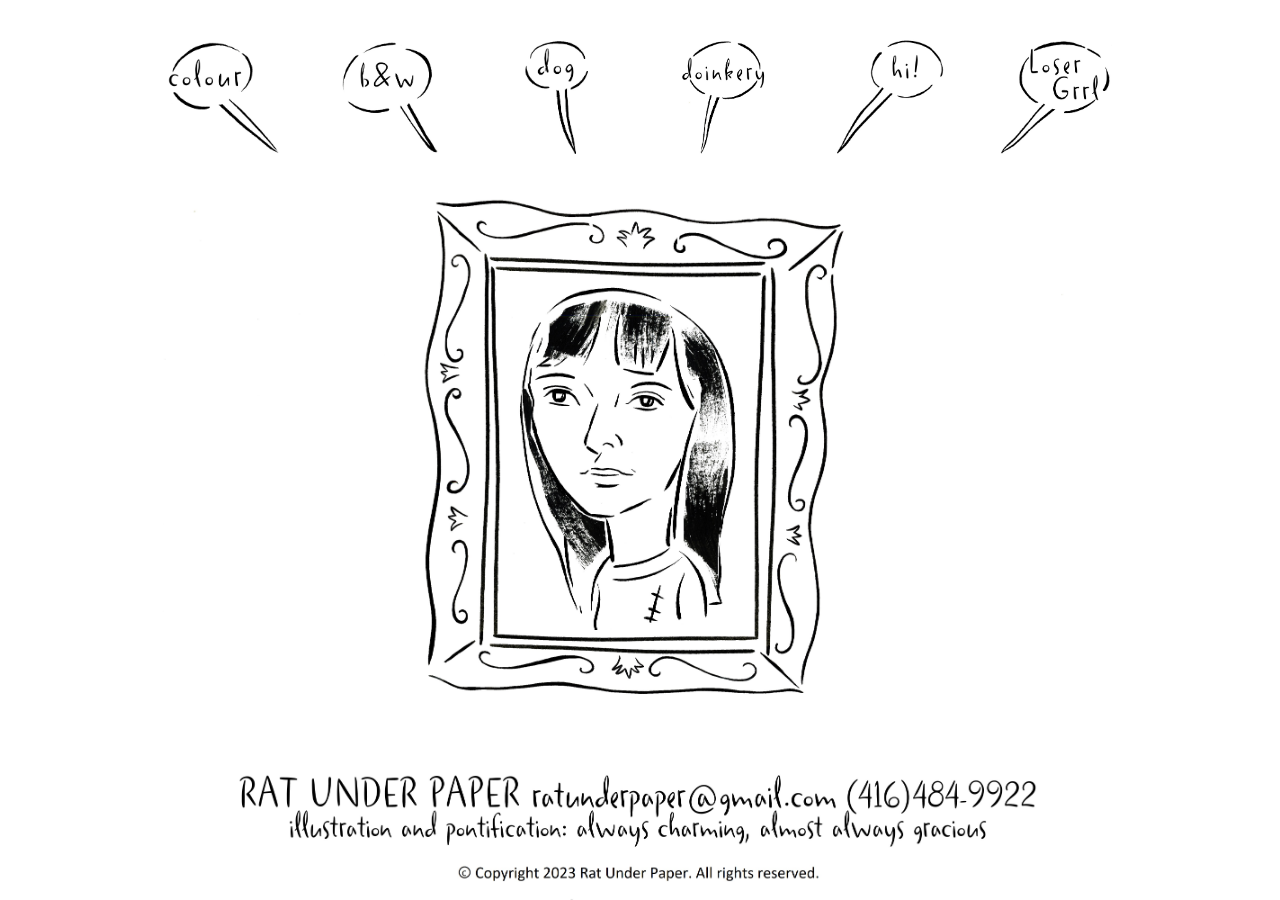
<file: index.html>
<!DOCTYPE html>
<html lang="en">

<head>
    <meta charset="UTF-8">
    <meta name="viewport" content="width=device-width, initial-scale=1.0">
    <meta name="description" content="Professional design and illustration">
    <meta name="keywords" content="Graphic Design, Illustration Services, Business Branding, Corporate Graphics, 
              Custom Illustrations, Design Solutions, Professional Artwork, Digital Design, Print Design, Brand Illustration">
    <title>Rat Under Paper</title>
    <style>
        body {
            margin: 0;
            padding: 0;
            cursor: default;
            background-image: url("images/Lower splash full.jpg");
            background-repeat: no-repeat;
            background-size: contain;
            background-position: center;
            display: flex;
            flex-direction: column;
            min-height: 100vh;
        }

        #container {
            flex: 1;
            display: flex;
            flex-direction: column;
            align-items: center;
            justify-content: space-between;
        }

        #links-container {
            display: flex;
            align-items: center;
            justify-content: center;
            margin-top: 20px;
        }

        .link {
            display: flex;
            align-items: center;
            justify-content: center;
            width: 15%x;
            height: 8vw;
            margin: 2vw;
        }

        .link img {
            width: 9vw;
            height: 9vw;
            object-fit: contain;
        }

        a {
            cursor: pointer;
        }

        footer {
            text-align: center;
        }

    </style>
</head>

<body>
    <div id="container">
        <nav id="links-container">
            <a class="link" href="link_colour.html"><img src="images/1 colour.jpg" alt="Colour"></a>
            <a class="link" href="link_bw.html"><img src="images/2 bw.jpg" alt="Black and White"></a>
            <a class="link" href="link_dog.html"><img src="images/3 dog.jpg" alt="Dog"></a>
            <a class="link" href="link_doinkery.html"><img src="images/4 doinkery.jpg" alt="Doinkery"></a>
            <a class="link" href="link_hi.html"><img src="images/5 hi.jpg" alt="Hi"></a>
            <a class="link" href="link_losergirl.html"><img src="images/6 Loser.jpg" alt="Loser Girl"></a>
        </nav>
        <footer>
            <!-- <p>&copy; 2023 Rat Under Paper. All rights reserved.</p> -->
        </footer>
    </div>
</body>

</html>
</file>
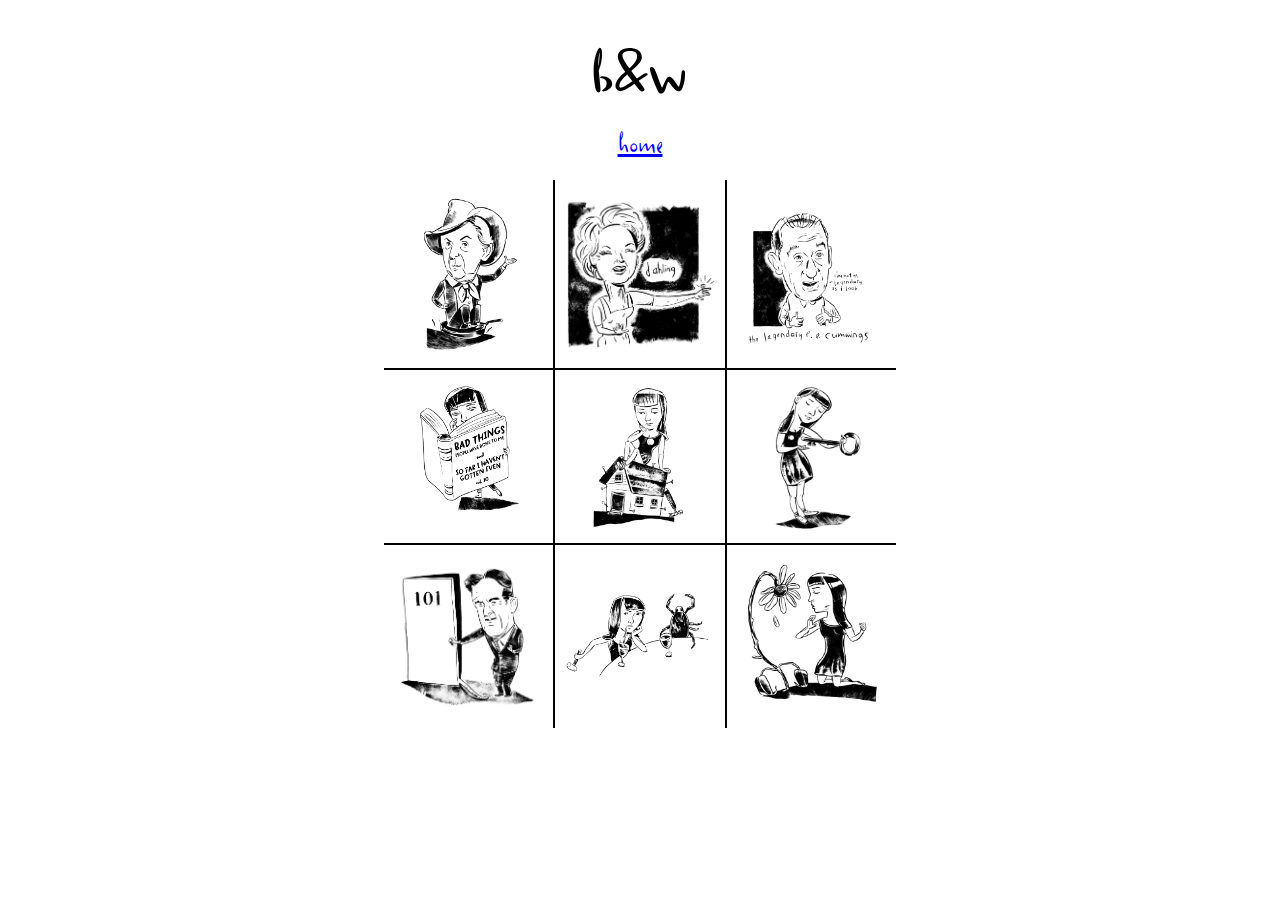
<file: link_bw.html>
<!DOCTYPE html>
<html>
<head>
    <title>Rat Under Paper - B&amp;W</title>
    <link rel="stylesheet" href="styles.css">
    <link rel="stylesheet" href="fonts.css">
</head>
<body>
    <h1 class="title">b&amp;w</h1>
    <a class="link" href="index.html">home</a>
    <div class="grid">
        <div><img src="images/b&w CRISP.jpg" alt="Image" onclick="openModal('images/b&w CRISP.jpg')"></div>
        <div><img src="images/b&w dahling.jpg" alt="Image" onclick="openModal('images/b&w dahling.jpg')"></div>
        <div><img src="images/b&w eeeeeeeeeee.jpg" alt="Image" onclick="openModal('images/b&w eeeeeeeeeee.jpg')"></div>
        <div><img src="images/b&w forget.jpg" alt="Image" onclick="openModal('images/b&w forget.jpg')"></div>
        <div><img src="images/b&w HAMMER TIME.jpg" alt="Image" onclick="openModal('images/b&w HAMMER TIME.jpg')"></div>
        <div><img src="images/b&w misfit-2.jpg" alt="Image" onclick="openModal('images/b&w misfit-2.jpg')"></div>
        <div><img src="images/b&w OPEN.jpg" alt="Image" onclick="openModal('images/b&w OPEN.jpg')"></div>
        <div><img src="images/b&w TICK copy copy.jpg" alt="Image" onclick="openModal('images/b&w TICK copy copy.jpg')"></div>
        <div><img src="images/b&w WEAK.jpg" alt="Image" onclick="openModal('images/b&w WEAK.jpg')"></div>
    </div>
    <div id="myModal" class="modal">
        <span class="close" onclick="closeModal()">&times;</span>
        <img class="modal-content" id="modalImg">
    </div>
    <script src="scripts.js"></script>
</body>
</html>
</file>
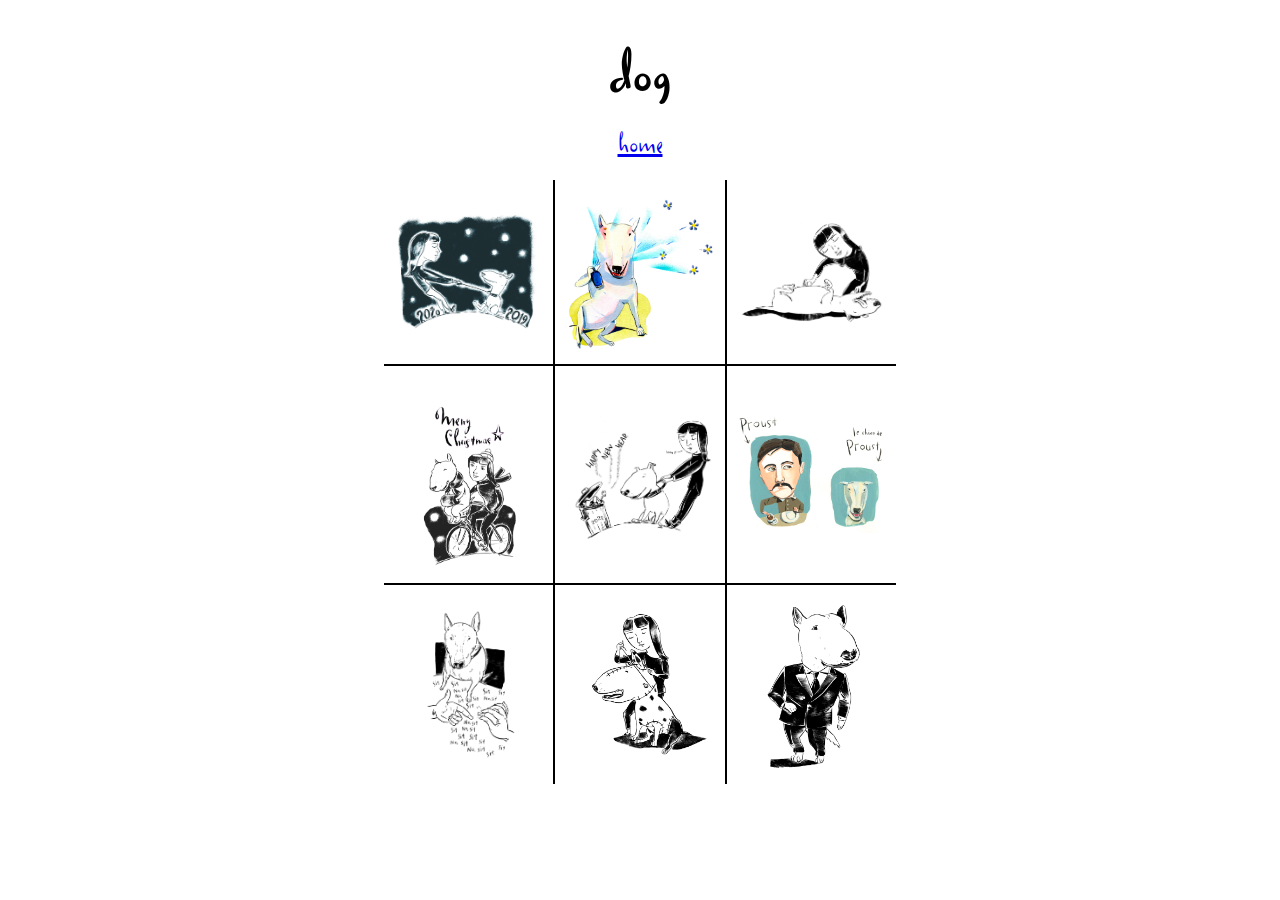
<file: link_dog.html>
<!DOCTYPE html>
<html>
<head>
    <title>Rat Under Paper - Dog</title>
    <link rel="stylesheet" href="styles.css">
    <link rel="stylesheet" href="fonts.css">
</head>
<body>
    <h1 class="title">dog</h1>
    <a class="link" href="index.html">home</a>
    <div class="grid">
        <div><img src="images/dog 2020 copy.jpg" alt="Image" onclick="openModal('images/dog 2020 copy.jpg')"></div>
        <div><img src="images/dog EAU DE POOCH.jpg" alt="Image" onclick="openModal('images/dog EAU DE POOCH.jpg')"></div>
        <div><img src="images/dog KIND.jpg" alt="Image" onclick="openModal('images/dog KIND.jpg')"></div>
        <div><img src="images/dog Muffy015 copy.jpg" alt="Image" onclick="openModal('images/dog Muffy015 copy.jpg')"></div>
        <div><img src="images/dog NY 2023 copy 2.jpg" alt="Image" onclick="openModal('images/dog NY 2023 copy 2.jpg')"></div>
        <div><img src="images/dog proust pix.jpg" alt="Image" onclick="openModal('images/dog proust pix.jpg')"></div>
        <div><img src="images/dog SIT copy copy.jpg" alt="Image" onclick="openModal('images/dog SIT copy copy.jpg')"></div>
        <div><img src="images/dog sparky.jpg" alt="Image" onclick="openModal('images/dog sparky.jpg')"></div>
        <div><img src="images/dog SUIT.jpg" alt="Image" onclick="openModal('images/dog SUIT.jpg')"></div>
    </div>
    <!-- The Modal -->
    <div id="myModal" class="modal">
        <span class="close" onclick="closeModal()">&times;</span>
        <img class="modal-content" id="modalImg">
        <div id="caption"></div>
    </div>
    <script src="scripts.js"></script>
</body>
</html>
</file>
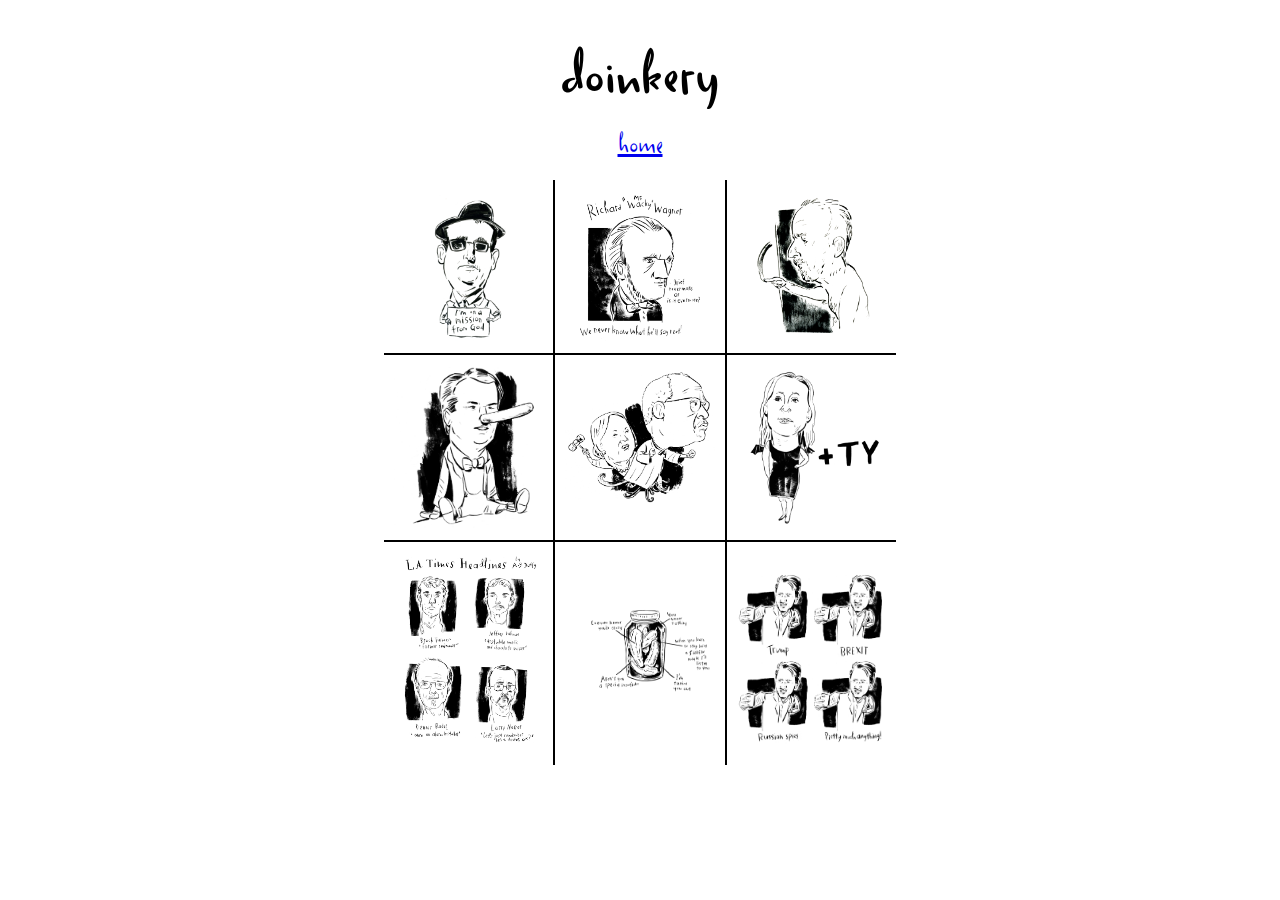
<file: link_doinkery.html>
<!DOCTYPE html>
<html>
<head>
    <title>Rat Under Paper - Doinkery</title>
    <link rel="stylesheet" href="styles.css">
    <link rel="stylesheet" href="fonts.css">
</head>
<body>
    <h1 class="title">doinkery</h1>
    <a class="link" href="index.html">home</a>
    <div class="grid">
        <div><img src="images/doinkery CRUZHAT.jpg" alt="Image" onclick="openModal('images/doinkery CRUZHAT.jpg')"></div>
        <div><img src="images/doinkery IMG_3072.JPG" alt="Image" onclick="openModal('images/doinkery IMG_3072.JPG')"></div>
        <div><img src="images/doinkery jmc.jpg" alt="Image" onclick="openModal('images/doinkery jmc.jpg')"></div>
        <div><img src="images/doinkery kavanaugh.jpg" alt="Image" onclick="openModal('images/doinkery kavanaugh.jpg')"></div>
        <div><img src="images/doinkery kraken.jpg" alt="Image" onclick="openModal('images/doinkery kraken.jpg')"></div>
        <div><img src="images/doinkery MTGBATTY.jpg" alt="Image" onclick="openModal('images/doinkery MTGBATTY.jpg')"></div>
        <div><img src="images/doinkery Other Lives.jpg" alt="Image" onclick="openModal('images/doinkery Other Lives.jpg')"></div>
        <div><img src="images/doinkery soursuite.jpg" alt="Image" onclick="openModal('images/doinkery soursuite.jpg')"></div>
        <div><img src="images/doinkery TRUDEAU SELFIES FINAL FAB FOUR.jpg" alt="Image" onclick="openModal('images/doinkery TRUDEAU SELFIES FINAL FAB FOUR.jpg')"></div>
    </div>
    <!-- The Modal -->
    <div id="myModal" class="modal" onclick="closeModal()">
        <span class="close">&times;</span>
        <img class="modal-content" id="modalImg">
        <div id="caption"></div>
    </div>
    <script src="scripts.js"></script>
</body>
</html>
</file>
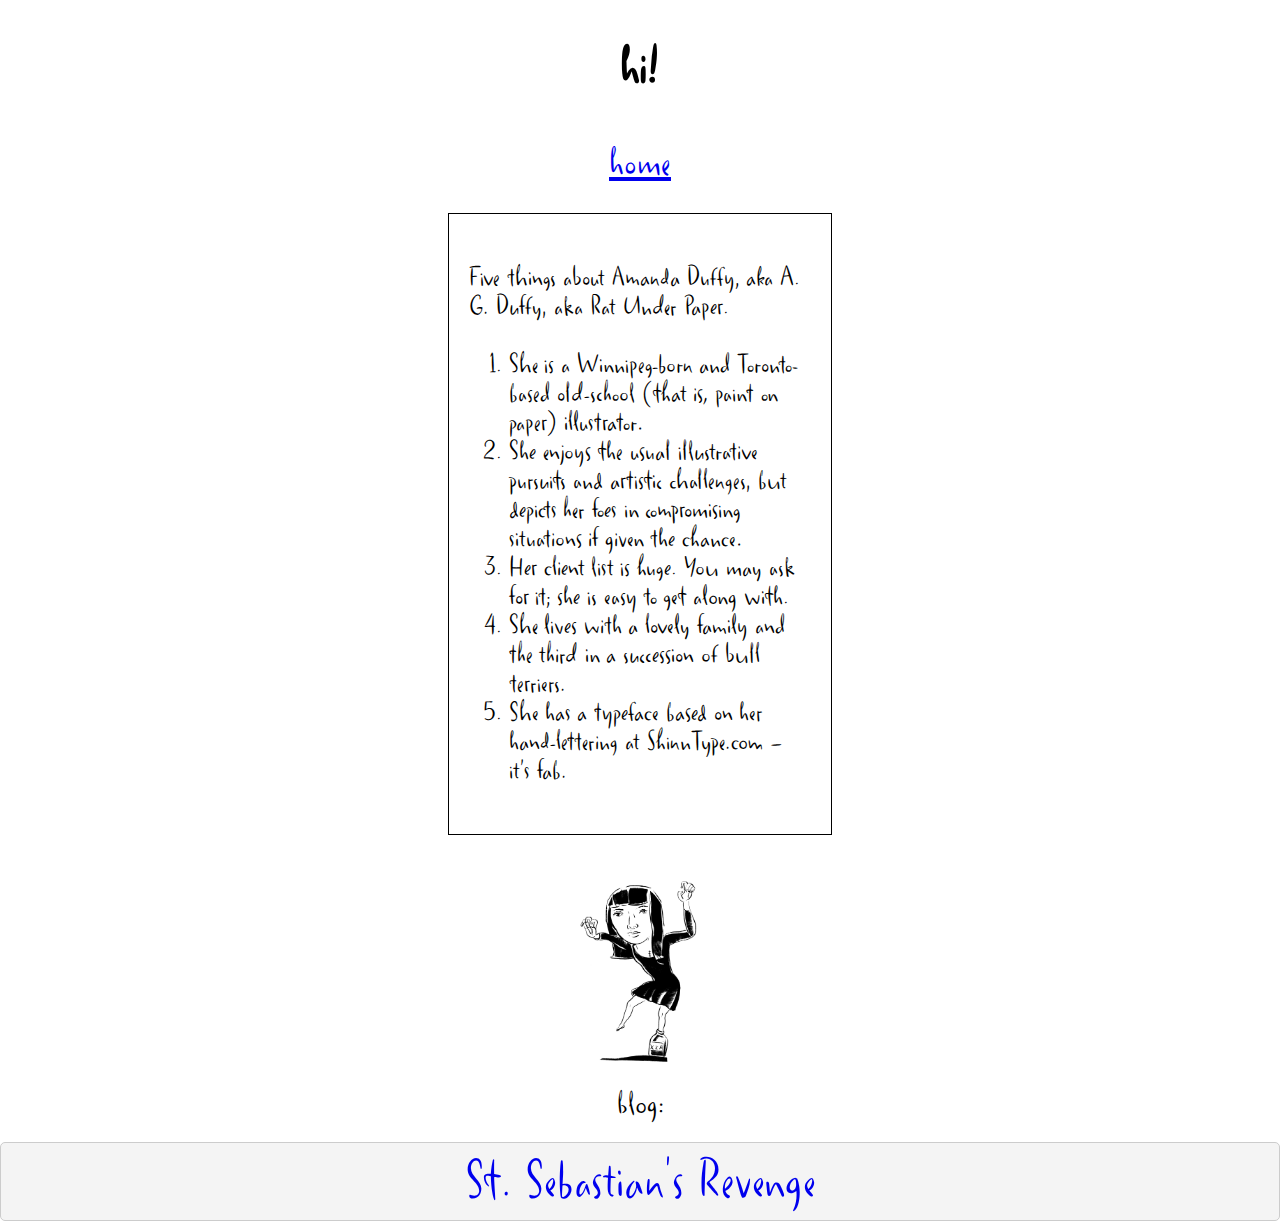
<file: link_hi.html>
<!DOCTYPE html>
<html>

<head>
    <title>About Amanda</title>
    <link rel="stylesheet" href="fonts.css">
    <style>
        .title {
            text-align: center;
        }

        body {
            max-width: 120vw;
            font-family: 'DuffyScriptRegular', sans-serif;
            font-size: 1.8em;
            margin: 0;
            padding: 0;
        }

        .info-box {
            border: 1px solid black;
            margin: 20px auto;
            padding: 20px;
            width: 30vw;
            box-sizing: border-box;
        }

        .image-container img {
            width: 15vw;
            height: auto;
            object-fit: cover;
            display: block;
            margin: auto;
        }

        .link, .external-blog-link {
            display: block;
            text-align: center;
            margin-top: 20px;
            font-family: 'DuffyScriptRegular', sans-serif;
            text-decoration: underline;
            transition: background-color 0.3s;
        }

        .link {
            font-size: 1.5em;  /* Reduced size */
            padding: 8px 16px;
        }

        .external-blog-link {
            font-size: 2em;
            background-color: #f4f4f4;
            border: 1px solid #ccc;
            padding: 10px 20px;
            border-radius: 5px;
            text-decoration: none;
        }

        .external-blog-link:hover {
            background-color: #e0e0e0;
        }

        .blog-label {
            display: block;
            text-align: center;
            font-size: 1.2em;  /* Size for the 'Blog' label */
            margin-top: 10px;
        }

    </style>
</head>

<body>
    <h1 class="title">hi!</h1>
    <a class="link" href="index.html">home</a>
    <div class="info-box">
        <p>Five things about Amanda Duffy, aka A. G. Duffy, aka Rat Under Paper.</p>
        <ol>
            <li>She is a Winnipeg-born and Toronto-based old-school (that is, paint on paper) illustrator.</li>
            <li>She enjoys the usual illustrative pursuits and artistic challenges, but depicts her foes in compromising situations if given the chance.</li>
            <li>Her client list is huge. You may ask for it; she is easy to get along with.</li>
            <li>She lives with a lovely family and the third in a succession of bull terriers.</li>
            <li>She has a typeface based on her hand-lettering at ShinnType.com – it’s fab.</li>
        </ol>
    </div>
    <div class="image-container">
        <img src="images/xxx.jpg" alt="Image">
    </div>
    <span class="blog-label">blog:</span>
    <a class="external-blog-link" href="http://arrowsthroughtheheart.blogspot.com/" target="_blank">St. Sebastian's Revenge</a>
</body>

</html>
</file>
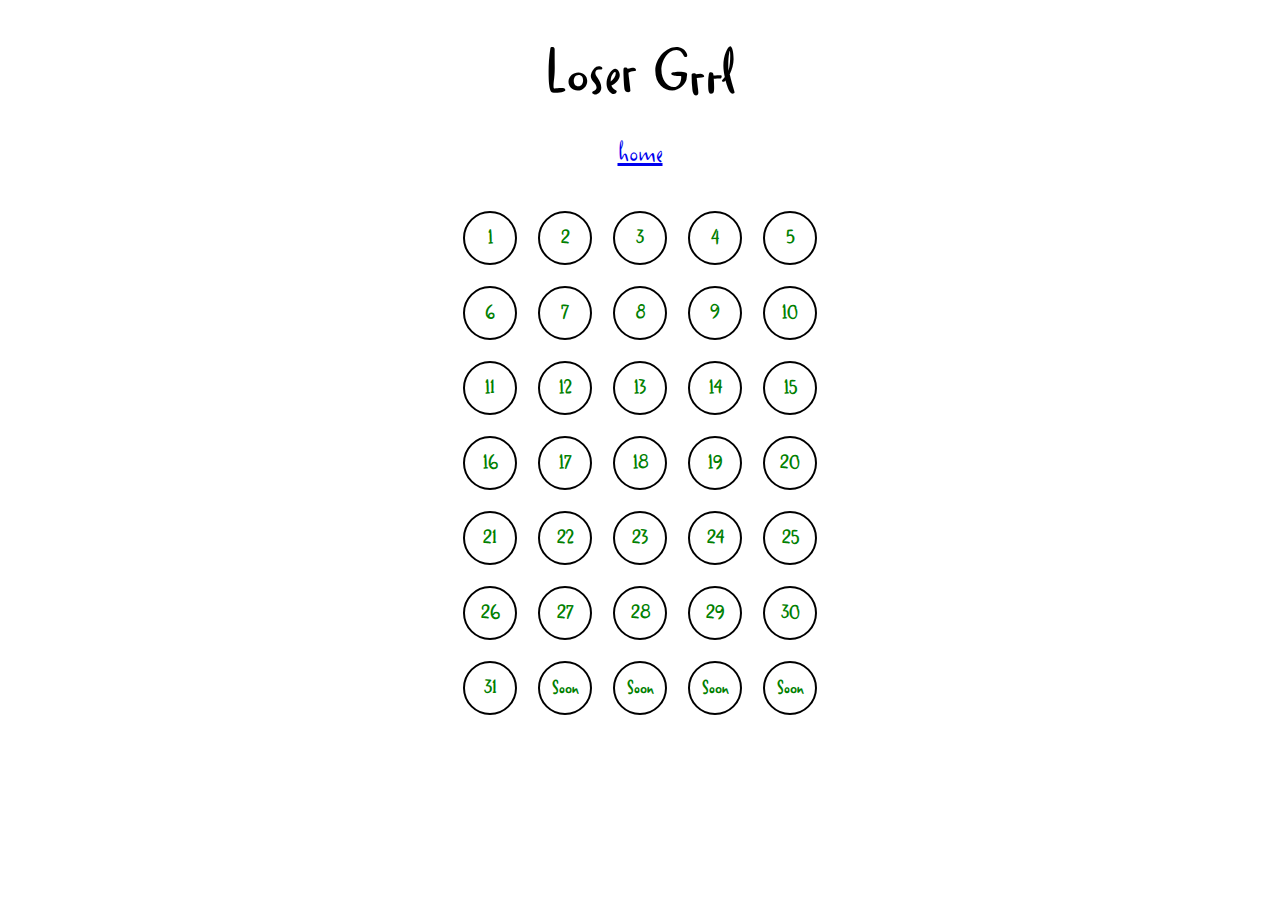
<file: link_losergirl.html>
<!DOCTYPE html>
<html>
<head>
    <title>Rat Under Paper - Loser Girl</title>
    <link rel="stylesheet" href="losergirl_styles.css">
    <link rel="stylesheet" href="fonts.css">
</head>
<body>
    <h1 class="title">Loser Grrl</h1>
    <a class="link" href="index.html">home</a>
    <br>
    <br>
    <div class="grid">
        <!-- Add your image URLs here -->
        <div><a onclick="openModal('images/loser01.jpg')">1</a></div>
        <div><a onclick="openModal('images/loser02.jpg')">2</a></div>
        <div><a onclick="openModal('images/loser03.jpg')">3</a></div>
        <div><a onclick="openModal('images/loser04.jpg')">4</a></div>
        <div><a onclick="openModal('images/loser05.jpg')">5</a></div>
        <div><a onclick="openModal('images/loser06.jpg')">6</a></div>
        <div><a onclick="openModal('images/loser07.jpg')">7</a></div>
        <div><a onclick="openModal('images/loser08.jpg')">8</a></div>
        <div><a onclick="openModal('images/loser09.jpg')">9</a></div>
        <div><a onclick="openModal('images/loser10.jpg')">10</a></div>
        <div><a onclick="openModal('images/loser11.jpg')">11</a></div>
        <div><a onclick="openModal('images/loser12.jpg')">12</a></div>
        <div><a onclick="openModal('images/loser13.jpg')">13</a></div>
        <div><a onclick="openModal('images/loser14.jpg')">14</a></div>
        <div><a onclick="openModal('images/loser15.jpg')">15</a></div>
        <div><a onclick="openModal('images/loser16.jpg')">16</a></div>
        <div><a onclick="openModal('images/loser17.jpg')">17</a></div>
        <div><a onclick="openModal('images/loser18.jpg')">18</a></div>
        <div><a onclick="openModal('images/loser19.jpg')">19</a></div>
        <div><a onclick="openModal('images/loser20.jpg')">20</a></div>
        <div><a onclick="openModal('images/loser21.jpg')">21</a></div>
        <div><a onclick="openModal('images/loser22.jpg')">22</a></div>
        <div><a onclick="openModal('images/loser23.jpg')">23</a></div>
        <div><a onclick="openModal('images/loser24.jpg')">24</a></div>
        <div><a onclick="openModal('images/loser25.jpg')">25</a></div>
        <div><a onclick="openModal('images/loser26.jpg')">26</a></div>
        <div><a onclick="openModal('images/loser27.jpg')">27</a></div>
        <div><a onclick="openModal('images/loser28.jpg')">28</a></div>
        <div><a onclick="openModal('images/loser29.jpg')">29</a></div>
        <div><a onclick="openModal('images/loser30.jpg')">30</a></div>
        <div><a onclick="openModal('images/loser31.jpg')">31</a></div>
        <div><a onclick="openModal('images/comingsoonnarrow.jpg')">Soon</a></div>
        <div><a onclick="openModal('images/comingsoonnarrow.jpg')">Soon</a></div>
        <div><a onclick="openModal('images/comingsoonnarrow.jpg')">Soon</a></div>
        <div><a onclick="openModal('images/comingsoonnarrow.jpg')">Soon</a></div>
        <!-- Add more grid items here -->
    </div>
    <!-- The Modal -->
    <div id="myModal" class="modal">
        <span class="close">&times;</span>
        <img class="modal-content" id="modalImg">
    </div>
    <script src="scripts.js"></script> 
</body>
</html>
</file>
<file: styles.css>
body {
    font-family: 'DuffyScriptRegular', sans-serif;
    display: flex;
    justify-content: center;
    flex-direction: column;
    align-items: center;
    width: 40%;
    margin: auto;
}

.title {
    font-family: 'DuffyScriptDemiBold', sans-serif;
    font-size: 4em;
    margin-bottom: 20px;
}

.grid {
    display: grid;
    grid-template-columns: repeat(3, 1fr);
    grid-gap: 2px; 
    background-color: #000;
    border: none;
}

.grid div {
    overflow: hidden;
    padding: 10px;
    box-sizing: border-box;
    background: white;
}

.grid img {
    width: 100%;
    height: 100%;
    object-fit: contain;
}

.link {
    text-align: center;
    margin-top: 1px;
    margin-bottom: 20px;
    font-family: 'DuffyScriptRegular', sans-serif;
    font-size: 2em;
}

/* Modal styles */
.modal {
    display: none;
    position: fixed;
    z-index: 1;
    padding-top: 100px;
    left: 0;
    top: 0;
    width: 100%;
    height: 100%;
    overflow: auto;
    background-color: rgb(0,0,0);
    background-color: rgba(0,0,0,0.9);
}

.modal-content {
    margin: auto;
    display: block;
    max-width: 100%;
    max-height: 100%;
}

#caption {
    margin: auto;
    display: block;
    width: 80%;
    max-width: 700px;
    text-align: center;
    color: #ccc;
    padding: 10px 0;
    height: 150px;
}

.modal-content, #caption {
    animation-name: zoom;
    animation-duration: 0.6s;
}

@keyframes zoom {
    from {transform:scale(0)}
    to {transform:scale(1)}
}

.close {
    position: absolute;
    top: 15px;
    right: 35px;
    color: #f1f1f1;
    font-size: 40px;
    font-weight: bold;
    transition: 0.3s;
}

.close:hover,
.close:focus {
    color: #bbb;
    text-decoration: none;
    cursor: pointer;
}
</file>
<file: fonts.css>
@font-face {
    font-family: 'DuffyScriptRegular';
    src: url('fonts/DuffyScript_Regular.otf') format('opentype');
    font-weight: normal;
}

@font-face {
    font-family: 'DuffyScriptBold';
    src: url('fonts/DuffyScript_Bold.otf') format('opentype');
    font-weight: bold;
}

@font-face {
    font-family: 'DuffyScriptDemiBold';
    src: url('fonts/DuffyScript_DemiBold.otf') format('opentype');
    font-weight: 600; /* You can adjust the font-weight value as needed */
}

@font-face {
    font-family: 'DuffyScriptExtraBold';
    src: url('fonts/DuffyScript_ExtraBold.otf') format('opentype');
    font-weight: 800; /* You can adjust the font-weight value as needed */
}
</file>
<file: losergirl_styles.css>
/* General Styles */
body {
    font-family: DuffyScriptRegular, sans-serif;
    display: flex;
    justify-content: center;
    flex-direction: column;
    align-items: center;
    width: 50%;
    margin: auto;
}

/* Title Styles */
.title {
    font-family: DuffyScriptDemiBold, sans-serif;
    font-size: 4em;
    margin-bottom: 20px;
}

/* Grid Styles */
.grid {
    display: grid;
    grid-template-columns: repeat(5, 1fr);
    grid-gap: 1px;
    background-color: white;
    border: none;
}

.grid div {
    overflow: hidden;
    padding: 10px;
    box-sizing: border-box;
    background: white;
    text-align: center;
    border: none;
}

/* Grid Link Styles */
.grid a {
    display: inline-block;
    border: 2px solid black;
    border-radius: 50%;
    width: 50px;
    height: 50px;
    line-height: 50px;
    font-size: 20px;
    font-weight: bold;
    text-decoration: none;
    color: green;
    cursor: pointer;
}

/* Link Styles */
.link {
    text-align: center;
    margin-top: 10px;
    font-size: 2em;
}

/* Modal Styles */
.modal {
    display: none;
    position: fixed;
    z-index: 1;
    padding-top: 100px;
    left: 0;
    top: 0;
    width: 100%;
    height: 100%;
    overflow: auto;
    background-color: rgb(0, 0, 0);
    background-color: rgba(0, 0, 0, 0.9);
}

.modal-content {
    margin: auto;
    display: block;
    max-width: 100%; /* Set a maximum width to ensure responsiveness */
    max-height: 80vh; /* Set a maximum height to fit within viewport */
    width: auto;
    height: auto;
    animation-name: zoom;
    animation-duration: 0.6s;
}

@keyframes zoom {
    from { transform: scale(0); }
    to { transform: scale(1); }
}

/* Close Button Styles */
.close {
    position: absolute;
    top: 15px;
    right: 35px;
    color: #f1f1f1;
    font-size: 40px;
    font-weight: bold;
    transition: 0.3s;
}

.close:hover, .close:focus {
    color: #bbb;
    text-decoration: none;
    cursor: pointer;
}
</file>
